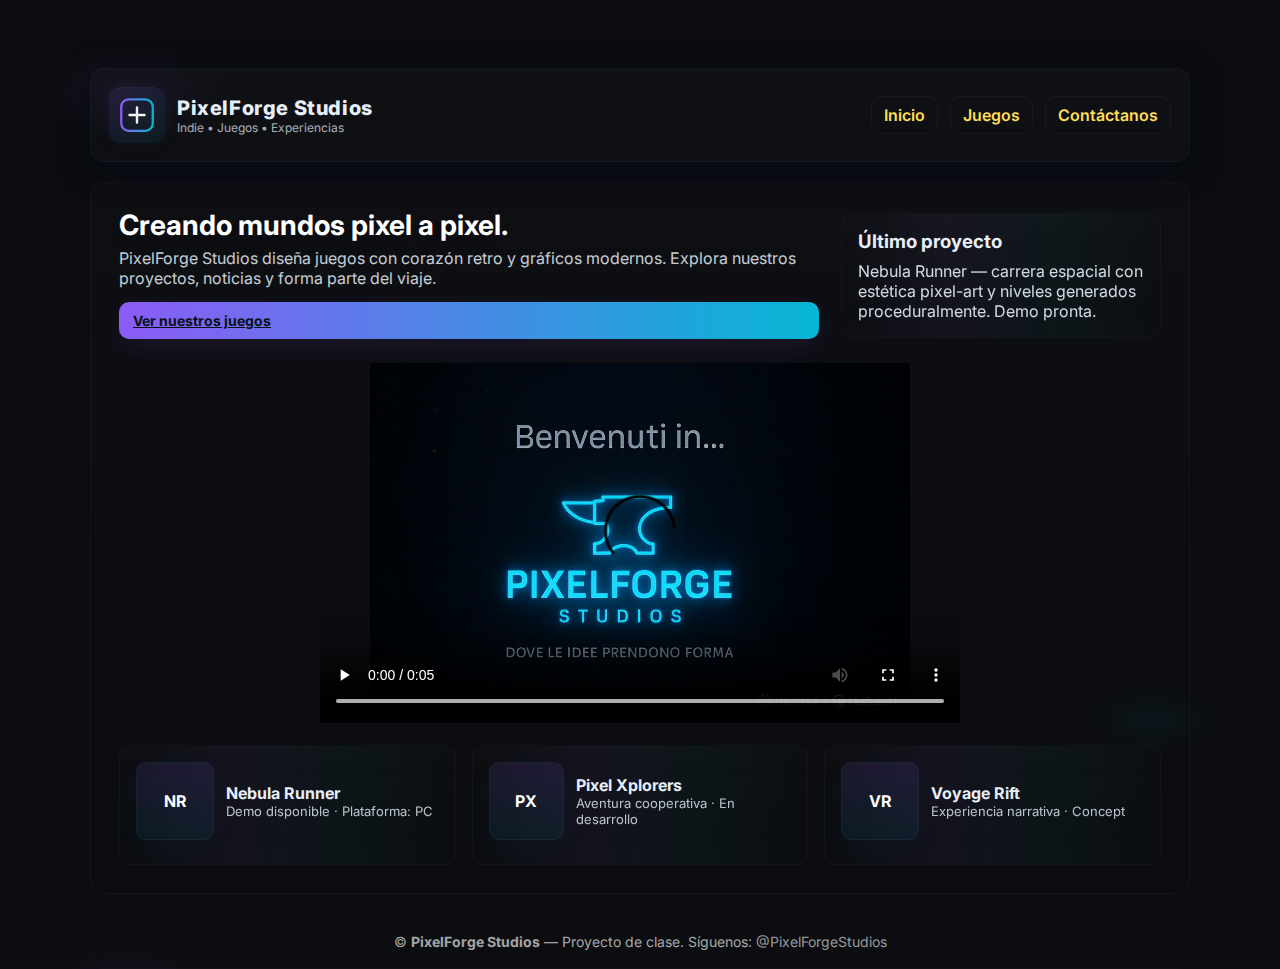
<file: index.html>
<!DOCTYPE html>
<html lang="es">
<head>
  <meta charset="utf-8" />
  <meta name="viewport" content="width=device-width,initial-scale=1" />
  <title>PixelForge Studios</title>
  <link rel="stylesheet" href="styles.css">
</head>
<body>
  <div class="container">
    <header class="header">
      <div class="logo-wrap">
        <div class="logo" aria-hidden="true">
          <!-- Logo SVG simple -->
          <svg width="36" height="36" viewBox="0 0 24 24" fill="none" xmlns="http://www.w3.org/2000/svg" aria-hidden="true">
            <rect x="1.5" y="1.5" width="21" height="21" rx="5" stroke="url(#g)" stroke-width="1.5" />
            <path d="M7 12h10M12 7v10" stroke="white" stroke-width="1.6" stroke-linecap="round" stroke-linejoin="round" opacity="0.95"/>
            <defs>
              <linearGradient id="g" x1="0" x2="1">
                <stop offset="0" stop-color="#8b5cf6"/>
                <stop offset="1" stop-color="#06b6d4"/>
              </linearGradient>
            </defs>
          </svg>
        </div>
        <div>
          <h1 class="site-title">PixelForge Studios</h1>
          <div style="font-size:12px; opacity:.7">Indie • Juegos • Experiencias</div>
        </div>
      </div>

      <nav class="nav" aria-label="Navegación principal">
        <a class="btn-nav" href="index.html">Inicio</a>
        <a class="btn-nav" href="juegos.html">Juegos</a>
        <a class="btn-nav" href="contactanos.html">Contáctanos</a>
      </nav>
    </header>

    <main>
      <section class="hero">
        <div class="hero-inner">
          <div class="hero-text" style="flex:1">
            <h2>Creando mundos pixel a pixel.</h2>
            <p>PixelForge Studios diseña juegos con corazón retro y gráficos modernos. Explora nuestros proyectos, noticias y forma parte del viaje.</p>

            <div style="margin-top:14px">
              <a class="btn" href="juegos.html">Ver nuestros juegos</a>
            </div>
          </div>

          <div style="width:320px" aria-hidden="true">
            <div class="card">
              <h3 style="margin:0 0 8px 0">Último proyecto</h3>
              <div style="opacity:.9">Nebula Runner — carrera espacial con estética pixel-art y niveles generados proceduralmente. Demo pronta.</div>
            </div>
          </div>
        </div>

        <!-- Aquí agregamos el video -->
        <div style="margin-top:24px; text-align:center;">
          <video width="640" height="360" controls>
            <source src="Hailuo_Video_446129100461199364.mp4" type="video/mp4">
            Tu navegador no soporta la etiqueta de video.
          </video>
        </div>

        <div class="card-grid" style="margin-top:18px">
          <div class="card">
            <div class="game">
              <div class="thumb">NR</div>
              <div>
                <strong>Nebula Runner</strong>
                <div style="opacity:.8; font-size:13px">Demo disponible · Plataforma: PC</div>
              </div>
            </div>
          </div>

          <div class="card">
            <div class="game">
              <div class="thumb">PX</div>
              <div>
                <strong>Pixel Xplorers</strong>
                <div style="opacity:.8; font-size:13px">Aventura cooperativa · En desarrollo</div>
              </div>
            </div>
          </div>

          <div class="card">
            <div class="game">
              <div class="thumb">VR</div>
              <div>
                <strong>Voyage Rift</strong>
                <div style="opacity:.8; font-size:13px">Experiencia narrativa · Concept</div>
              </div>
            </div>
          </div>
        </div>
      </section>
    </main>

    <footer class="footer">
      © <strong>PixelForge Studios</strong> — Proyecto de clase. Síguenos: <span style="opacity:.9">@PixelForgeStudios</span>
    </footer>
  </div>
</body>
</html>
</file>
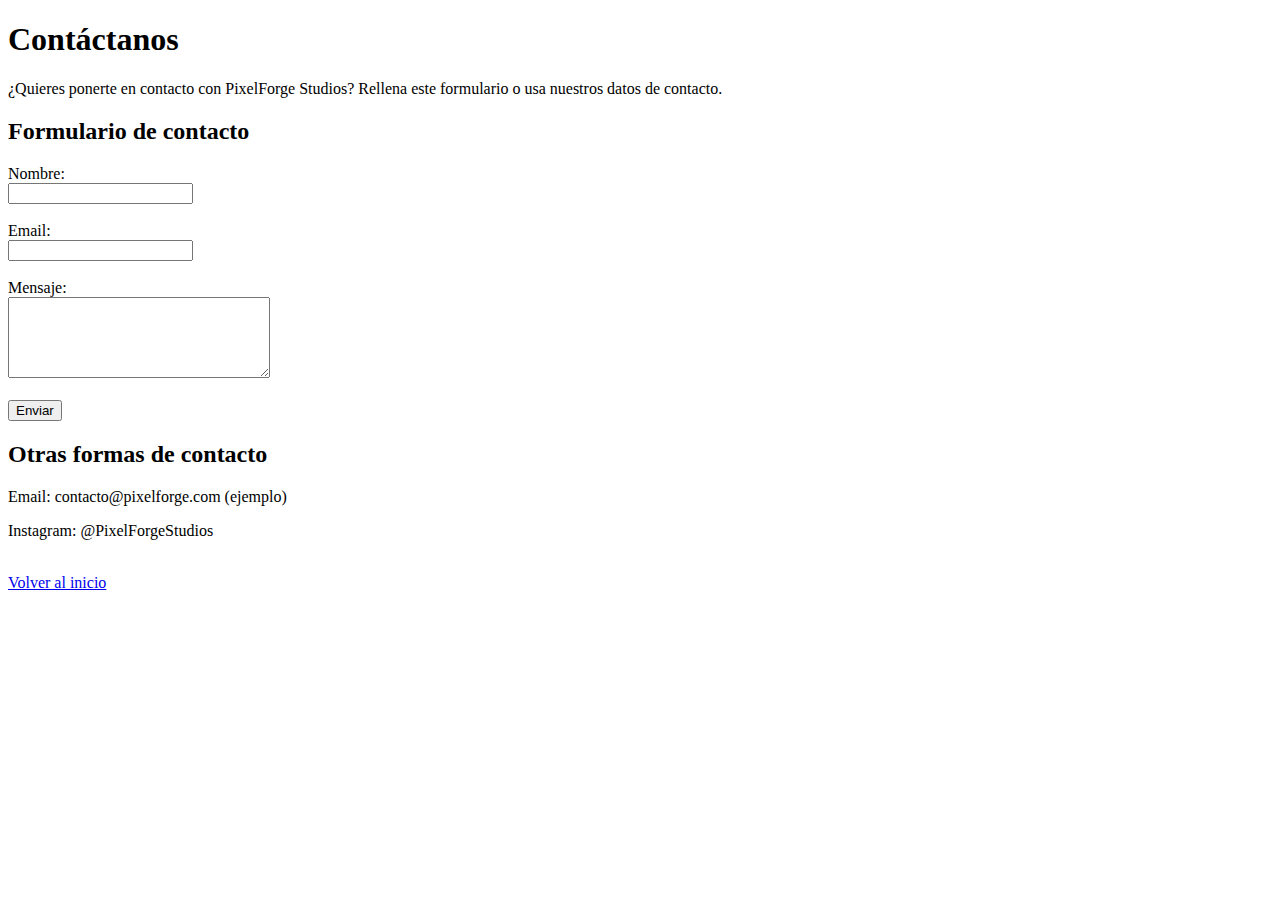
<file: contactanos.html>
<!DOCTYPE html>
<html lang="es">
<head>
    <meta charset="UTF-8">
    <title>Contáctanos - PixelForge Studios</title>
</head>
<body>
    <h1>Contáctanos</h1>
    <p>¿Quieres ponerte en contacto con PixelForge Studios? Rellena este formulario o usa nuestros datos de contacto.</p>

    <h2>Formulario de contacto</h2>
    <form>
        <label>Nombre:</label><br>
        <input type="text" name="nombre"><br><br>

        <label>Email:</label><br>
        <input type="email" name="email"><br><br>

        <label>Mensaje:</label><br>
        <textarea name="mensaje" rows="5" cols="30"></textarea><br><br>

        <button type="submit">Enviar</button>
    </form>

    <h2>Otras formas de contacto</h2>
    <p>Email: contacto@pixelforge.com (ejemplo)</p>
    <p>Instagram: @PixelForgeStudios</p>

    <br>
    <a href="index.html">Volver al inicio</a>
</body>
</html>
</file>
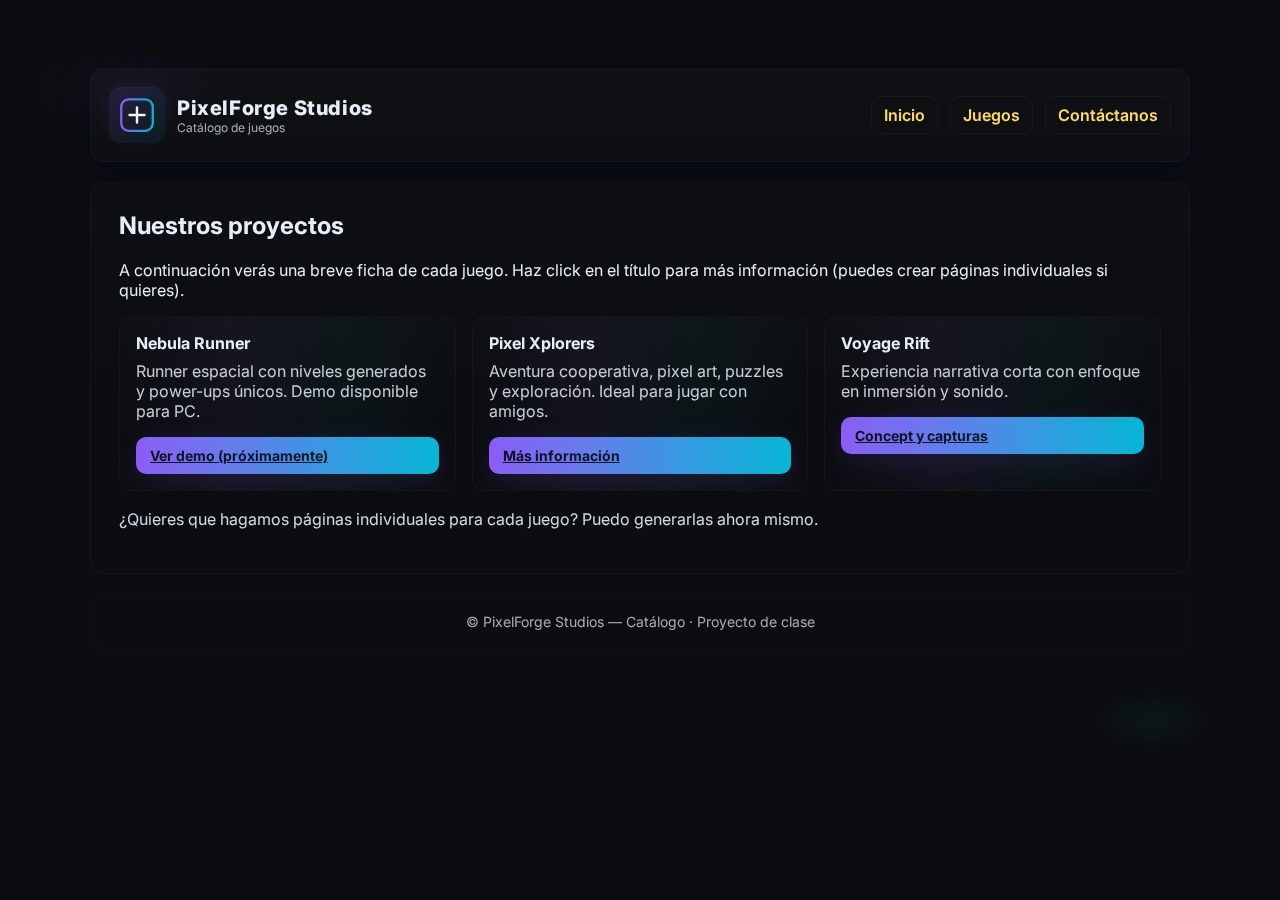
<file: juegos.html>
<!DOCTYPE html>
<html lang="es">
<head>
  <meta charset="utf-8" />
  <meta name="viewport" content="width=device-width,initial-scale=1" />
  <title>Juegos — PixelForge Studios</title>
  <link rel="stylesheet" href="styles.css">
</head>
<body>
  <div class="container">
    <header class="header">
      <div class="logo-wrap">
        <div class="logo" aria-hidden="true">
          <!-- mismo SVG simplificado -->
          <svg width="36" height="36" viewBox="0 0 24 24" fill="none" xmlns="http://www.w3.org/2000/svg" aria-hidden="true">
            <rect x="1.5" y="1.5" width="21" height="21" rx="5" stroke="url(#g2)" stroke-width="1.5" />
            <path d="M7 12h10M12 7v10" stroke="white" stroke-width="1.6" stroke-linecap="round" stroke-linejoin="round" opacity="0.95"/>
            <defs><linearGradient id="g2" x1="0" x2="1"><stop offset="0" stop-color="#8b5cf6"/><stop offset="1" stop-color="#06b6d4"/></linearGradient></defs>
          </svg>
        </div>
        <div>
          <h1 class="site-title">PixelForge Studios</h1>
          <div style="font-size:12px; opacity:.7">Catálogo de juegos</div>
        </div>
      </div>

      <nav class="nav" aria-label="Navegación principal">
        <a class="btn-nav" href="index.html">Inicio</a>
        <a class="btn-nav" href="juegos.html">Juegos</a>
        <a class="btn-nav" href="contactanos.html">Contáctanos</a>
      </nav>
    </header>

    <main>
      <section class="hero">
        <h2 style="margin-top:0">Nuestros proyectos</h2>
        <p style="margin-bottom:16px">A continuación verás una breve ficha de cada juego. Haz click en el título para más información (puedes crear páginas individuales si quieres).</p>

        <div class="card-grid">
          <article class="card">
            <strong>Nebula Runner</strong>
            <p style="opacity:.85; margin-top:8px">Runner espacial con niveles generados y power-ups únicos. Demo disponible para PC.</p>
            <div style="margin-top:12px"><a class="btn" href="#">Ver demo (próximamente)</a></div>
          </article>

          <article class="card">
            <strong>Pixel Xplorers</strong>
            <p style="opacity:.85; margin-top:8px">Aventura cooperativa, pixel art, puzzles y exploración. Ideal para jugar con amigos.</p>
            <div style="margin-top:12px"><a class="btn" href="#">Más información</a></div>
          </article>

          <article class="card">
            <strong>Voyage Rift</strong>
            <p style="opacity:.85; margin-top:8px">Experiencia narrativa corta con enfoque en inmersión y sonido.</p>
            <div style="margin-top:12px"><a class="btn" href="#">Concept y capturas</a></div>
          </article>
        </div>

        <div style="margin-top:18px; opacity:.9">
          <p>¿Quieres que hagamos páginas individuales para cada juego? Puedo generarlas ahora mismo.</p>
        </div>
      </section>
    </main>

    <footer class="footer">
      © PixelForge Studios — Catálogo · Proyecto de clase
    </footer>
  </div>
</body>
</html>
</file>
<file: styles.css>
/* styles.css - PixelForge Studios (tema gamer neón) */
@import url('https://fonts.googleapis.com/css2?family=Inter:wght@300;400;700;900&display=swap');

:root{
  --bg:#0b0d10;
  --panel:#0f1115;
  --neon-1:#8b5cf6; /* morado */
  --neon-2:#06b6d4; /* cian */
  --accent:#ffdd57; /* acento */
  --glass: rgba(255,255,255,0.04);
  --radius:14px;
}

*{box-sizing:border-box}
html,body{height:100%}
body{
  margin:0;
  font-family:Inter,system-ui,Segoe UI,Roboto,"Helvetica Neue",Arial;
  background:
    radial-gradient(1200px 600px at 10% 10%, rgba(139,92,246,0.07), transparent 8%),
    radial-gradient(1000px 500px at 90% 80%, rgba(6,182,212,0.06), transparent 6%),
    var(--bg);
  color:#e6eef8;
  -webkit-font-smoothing:antialiased;
  -moz-osx-font-smoothing:grayscale;
  padding:32px;
}

/* contenedor central */
.container{
  max-width:1100px;
  margin:36px auto;
  display:grid;
  grid-template-columns: 1fr;
  gap:20px;
}

/* header */
.header{
  display:flex;
  align-items:center;
  gap:16px;
  padding:18px;
  background:linear-gradient(180deg, rgba(255,255,255,0.02), rgba(255,255,255,0.01));
  border-radius:var(--radius);
  border:1px solid rgba(255,255,255,0.03);
  box-shadow: 0 6px 30px rgba(2,6,23,0.6);
}

.logo-wrap{
  display:flex;
  align-items:center;
  gap:12px;
}

.logo {
  width:56px;
  height:56px;
  padding:10px;
  border-radius:12px;
  background:linear-gradient(135deg, rgba(139,92,246,0.12), rgba(6,182,212,0.08));
  box-shadow:
    0 0 18px rgba(139,92,246,0.07),
    inset 0 1px 0 rgba(255,255,255,0.02);
  display:flex;
  align-items:center;
  justify-content:center;
}

h1.site-title{
  margin:0;
  font-size:20px;
  letter-spacing:0.6px;
  font-weight:800;
}

/* nav */
.nav{
  margin-left:auto;
  display:flex;
  gap:12px;
}

a.btn-nav{
  text-decoration:none;
  padding:8px 12px;
  border-radius:10px;
  font-weight:600;
  background:transparent;
  border:1px solid rgba(255,255,255,0.04);
  transition:all .18s ease;
  color:var(--accent);
}
a.btn-nav:hover{
  transform:translateY(-3px);
  box-shadow: 0 8px 30px rgba(6,182,212,0.06);
}

/* hero */
.hero{
  padding:28px;
  border-radius:16px;
  background: linear-gradient(180deg, rgba(255,255,255,0.01), rgba(255,255,255,0.00));
  border: 1px solid rgba(139,92,246,0.08);
  position:relative;
  overflow:hidden;
}

.hero-inner{
  display:flex;
  gap:22px;
  align-items:center;
}
.hero-text h2{
  margin:0 0 8px 0;
  font-size:28px;
  line-height:1.05;
  color:#fff;
  text-shadow:0 6px 30px rgba(139,92,246,0.06);
}
.hero-text p{margin:0; opacity:0.85}

/* neon card */
.card-grid{
  display:grid;
  grid-template-columns: repeat(auto-fit,minmax(220px,1fr));
  gap:16px;
  margin-top:14px;
}

.card{
  padding:16px;
  border-radius:12px;
  background: linear-gradient(180deg, rgba(255,255,255,0.01), rgba(255,255,255,0.00));
  border:1px solid rgba(255,255,255,0.03);
  min-height:120px;
  position:relative;
  overflow:hidden;
}
.card::before{
  content:"";
  position:absolute;
  inset:-2px;
  border-radius:12px;
  pointer-events:none;
  background:linear-gradient(90deg, transparent, rgba(139,92,246,0.06), rgba(6,182,212,0.04), transparent);
  mix-blend-mode:screen;
}

/* game tile */
.game{
  display:flex;
  gap:12px;
  align-items:center;
}
.thumb{
  width:78px;
  height:78px;
  background:linear-gradient(180deg, rgba(139,92,246,0.12), rgba(6,182,212,0.08));
  border-radius:10px;
  display:flex;
  align-items:center;
  justify-content:center;
  font-weight:700;
  color:#fff;
  border:1px solid rgba(255,255,255,0.03);
  box-shadow:0 10px 30px rgba(6,182,212,0.04);
}

/* footer */
.footer{
  text-align:center;
  padding:18px;
  border-radius:12px;
  color:rgba(255,255,255,0.65);
  font-size:14px;
  border:1px solid rgba(255,255,255,0.02);
}

/* forms */
form input, form textarea, .input, .btn{
  width:100%;
  padding:10px 12px;
  border-radius:10px;
  background:transparent;
  border:1px solid rgba(255,255,255,0.06);
  color:inherit;
  font-size:14px;
  outline:none;
}
form textarea{min-height:120px; resize:vertical}
.btn{
  display:inline-block;
  padding:10px 14px;
  background:linear-gradient(90deg, var(--neon-1), var(--neon-2));
  color:#081017;
  font-weight:700;
  border:none;
  cursor:pointer;
  border-radius:10px;
  box-shadow:0 8px 30px rgba(139,92,246,0.12);
}

/* small screens */
@media(min-width:880px){
  .hero-inner{flex-wrap:nowrap}
}
@media(max-width:640px){
  body{padding:18px}
  .header{flex-direction:column;align-items:flex-start;gap:10px}
  .nav{margin-left:0; width:100%; justify-content:space-between}
}
</file>
